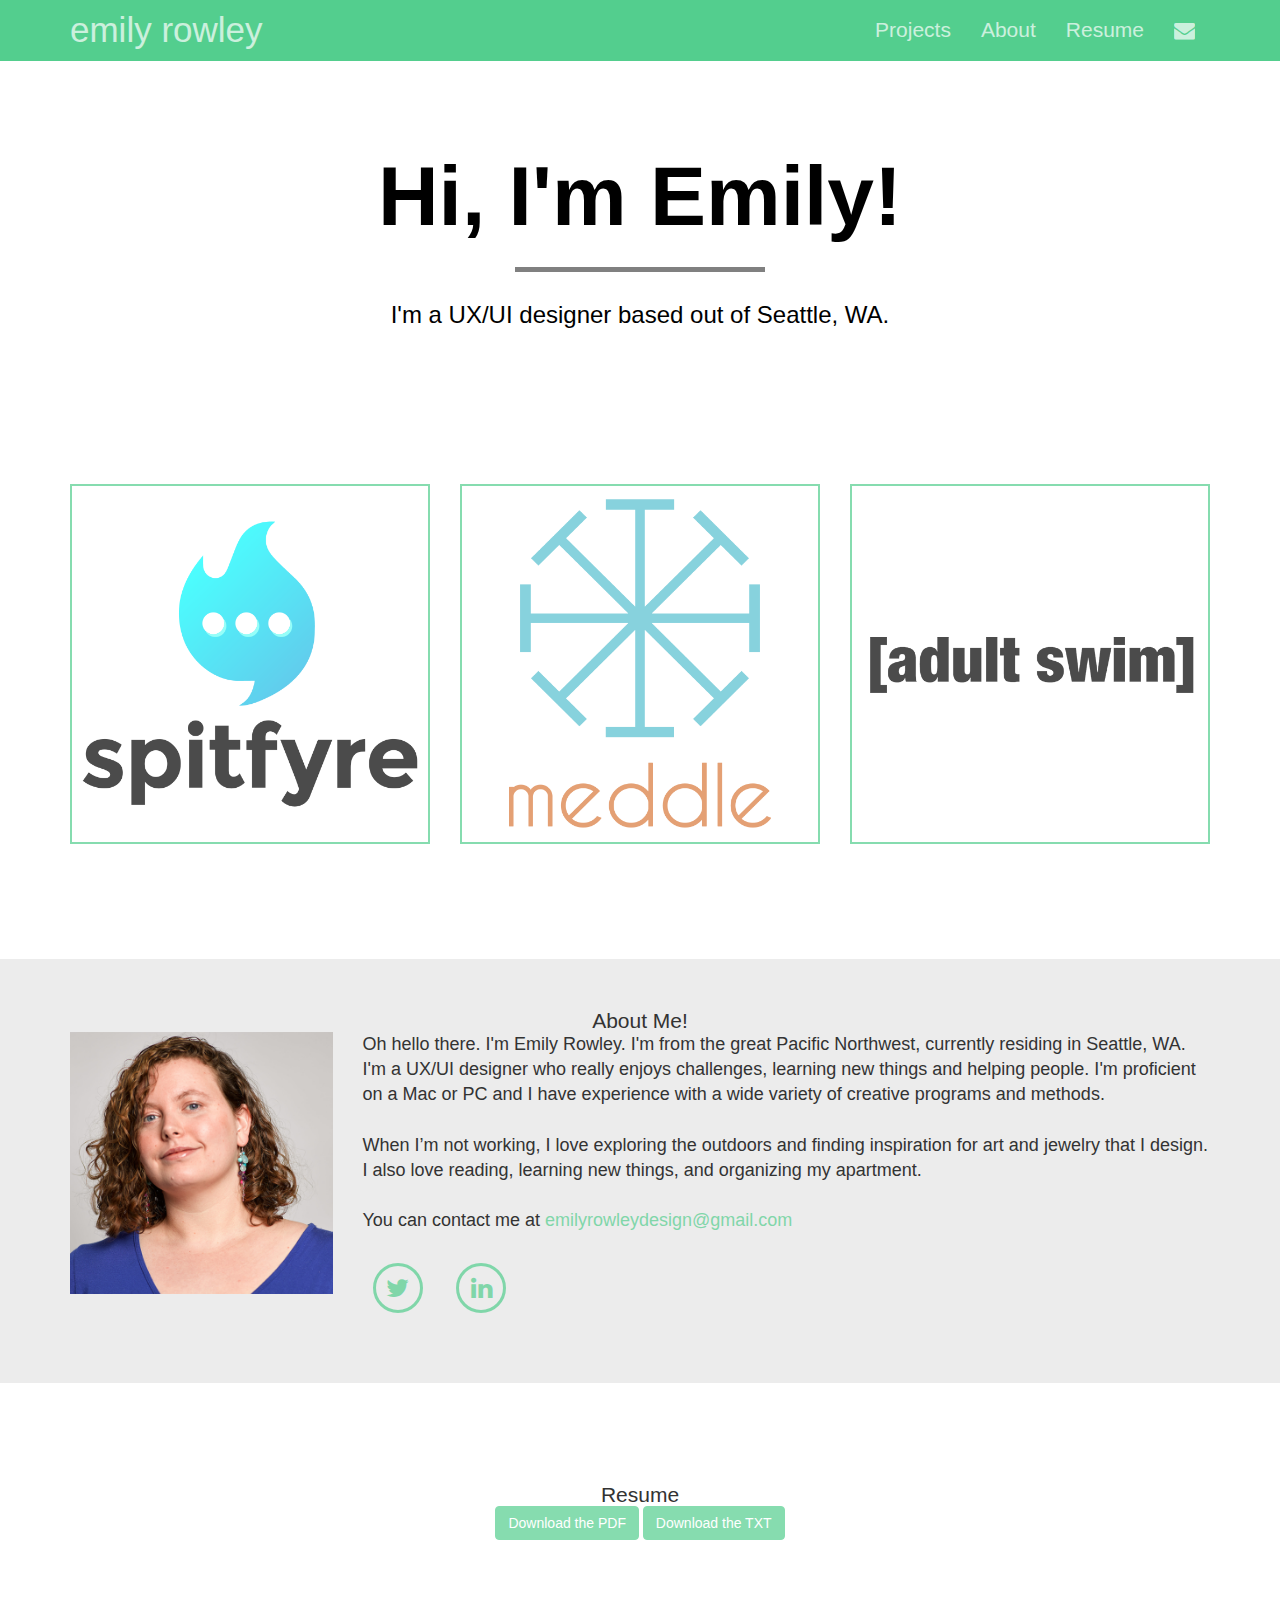
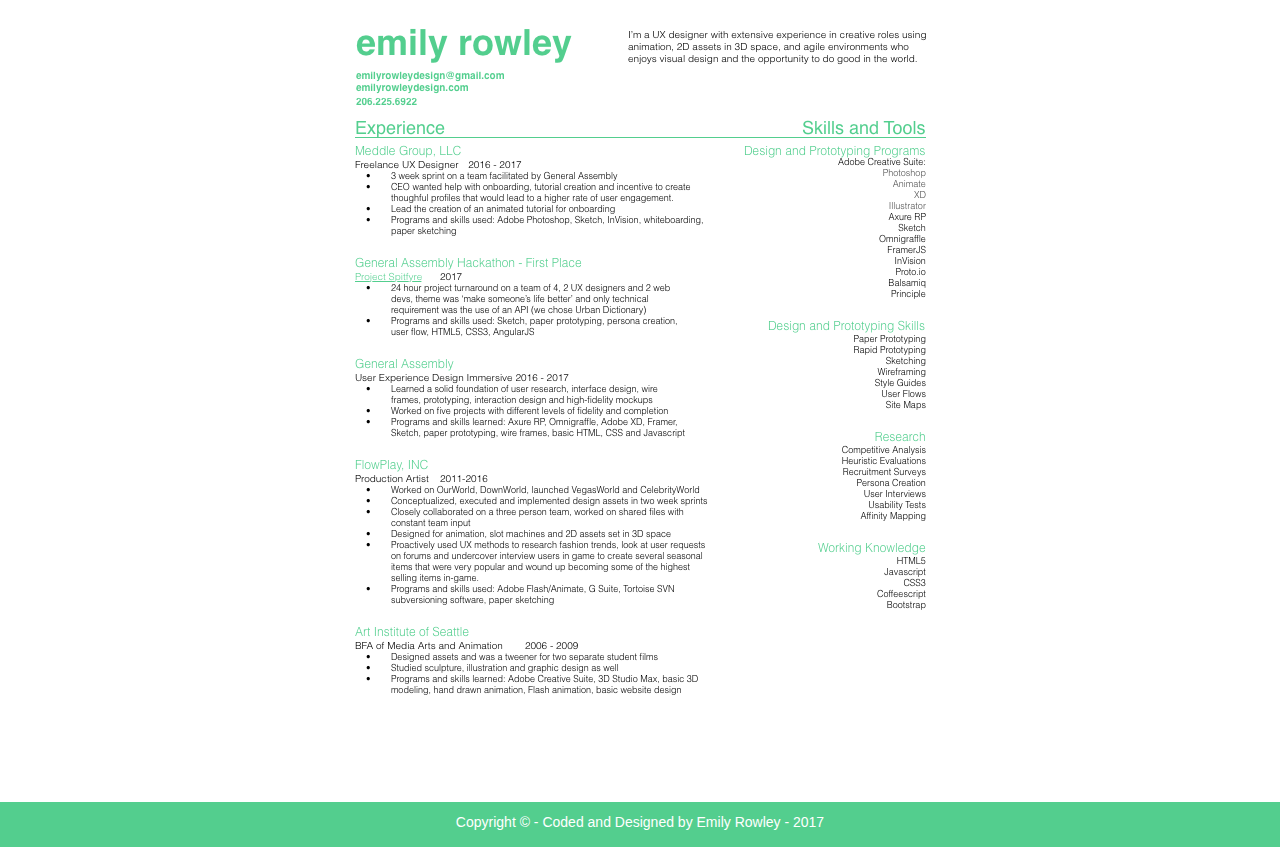
<file: css/index.html>
<!DOCTYPE html>
<html lang="en">
  <head>
  
    <meta charset="utf-8">
    <meta name="viewport" content="width=device-width, initial-scale=1">
    <meta name="description" content="Emily Rowley Portfolio">
    <meta name="author" content="Emily Rowley">

    <!-- Latest compiled and minified CSS -->
    <link rel="stylesheet" href="https://maxcdn.bootstrapcdn.com/bootstrap/3.2.0/css/bootstrap.min.css">

<!--     Font Awesome  -->
    <link href="http://maxcdn.bootstrapcdn.com/font-awesome/4.2.0/css/font-awesome.min.css" rel="stylesheet">

     <!-- Custom Styles-->
    <link rel="stylesheet" type="text/css" href="css/style.css">

    <!-- Favicon  -->
      <link rel="shortcut icon" href="img/favicon.ico" type="image/x-icon">
      <link rel="icon" href="img/favicon.ico" type="image/x-icon">

   <style type="text/css">

   /*Custom styles for this template*/
    body {
      padding-top: 50px;
    }
    .starter-template {
      padding: 40px 15px;
      text-align: center;
    }
   </style>

    <title>emily rowley ux/ui design </title>



    <!-- HTML5 shim and Respond.js IE8 support of HTML5 elements and media queries -->
    <!--[if lt IE 9]>
      <script src="https://oss.maxcdn.com/html5shiv/3.7.2/html5shiv.min.js"></script>
      <script src="https://oss.maxcdn.com/respond/1.4.2/respond.min.js"></script>
    <![endif]-->
  </head>

  <body data-spy="scroll" data-target=".navbar-spy">
<!-- navbar starts here -->
    <div class="navbar navbar-inverse navbar-fixed-top" role="navigation" >
      <div class="container">
        <!-- add class page-scroll-->
        <div class="navbar-header">
          <button type="button" class="navbar-toggle collapsed" data-toggle="collapse" data-target=".navbar-collapse">
            <span class="sr-only">Toggle navigation</span>
            <span class="icon-bar"></span>
            <span class="icon-bar"></span>
            <span class="icon-bar"></span>
          </button>
          <a class="navbar-brand" href="#">emily rowley</a>
        </div>
        <!-- add class navbar-spy -->
        <div class="navbar-spy">
        <div class="collapse navbar-collapse">
          <ul class="nav navbar-nav pull-right">
            <li><a href="#header">Projects</a></li>
            <li><a href="#about">About</a></li>
            <li><a href="#resume">Resume</a></li>
            <li><a href="mailto:@emilyrowleydesign@gmail.com" target="_blank"><i class="fa fa-envelope"></i></a></li>
          </ul>
        </div><!--/.nav-collapse -->
      </div>
      </div>
    </div>
    <!-- navbar ends here-->

   <!--  <div class="container nomargin"></div> -->

      <section id="header"> <!-- class='text-center padding' -->

        <div class="container">

          <div class="row">
            <div class="col-md-12 text-center">

                <div class="margin"></div>

                 <h1 class='title'>Hi, I'm Emily!</h1>
                 <hr class='star'>
                 
                 <h3>I'm a UX/UI designer based out of Seattle, WA.</h3>
                 <div class='spacer'></div>
                 <div class='spacer'></div>
             </div>
          </div>

               <!--  <div class='margin mobile_only'></div> -->
              <div class="row">
              
                      <div class="col-xl-4 col-lg-4 col-md-4 col-sm-4 col-xs-12">
                        <div class="portfolio-item">
                          <a href="spitfyre.html">                       <div class="overlay">
                                <div class="text">responsive web design</div>
                                <div class="undertext"></div>
                              </div>
                              <img class='img-responsive' src="img/thumb_spitfyre.png" alt='portfolio-item'></a>
                        </div>
                      </div>
           
         
                      <div class="col-xl-4 col-lg-4 col-md-4 col-sm-4 col-xs-12">
                        <div class="portfolio-item">
                          <a href="meddle.html"><div class="overlay">
                                <div class="text">mobile redesign</div>
                                <div class="spacer"></div>
                                <div class="undertext"></div>
                              </div><img class='img-responsive' src="img/thumb_meddle.png" alt='portfolio-item'></a>
                        </div>
                      </div>
   

         
                      <div class="col-xl-4 col-lg-4 col-md-4 col-sm-4 col-xs-12">
                        <div class="portfolio-item">
                          <a href="as.html">
                          <div class="overlay">
                                <div class="text">mobile usability redesign</div>
                                <div class="undertext"></div>
                              </div><img class='img-responsive' src="img/thumb_as.png" alt='portfolio-item'></a>
                        </div>
                      </div>
              
              
<!--                       <div class="col-xl-4 col-lg-4 col-md-4 col-sm-4 col-xs-12">
                        <div class="portfolio-item">
                          <a href="standard.html"><img class='img-responsive' src="img/thumb_standard.png" alt='portfolio-item'></a>
                        </div>
                      </div>
           
         
                      <div class="col-xl-4 col-lg-4 col-md-4 col-sm-4 col-xs-12">
                        <div class="portfolio-item">
                          <a href="flowplay.html"><img class='img-responsive' src="img/thumb_flowplay.png"  alt='portfolio-item'></a>
                        </div>
                      </div> -->
             </div>
          </div>
      </section>


<!--        about section -->
      <section id="about">

        <div class="container">
        <div class="row"  class="clearfix">
        <!-- <div class='margin mobile_only'></div> -->


            <h2 class='description'>About Me!</h2>
            <div class='col-md-3'>
              <img class='img-responsive' src="img/portrait.png" alt="img-responsive">
            </div>
            <div class='col-md-9'>
               <p class="lead">Oh hello there. I'm Emily Rowley.  I'm from the great Pacific Northwest, currently residing in Seattle, WA.  I'm a UX/UI designer who really enjoys challenges, learning new things and helping people.  I'm proficient on a Mac or PC and I have experience with a wide variety of creative programs and methods.<br><br> When I’m not working, I love exploring the outdoors and finding inspiration for art and jewelry that I design.  I also love reading, learning new things, and organizing my apartment. <br><br>You can contact me at <a href="mailto:emilyrowleydesign@gmail.com" class="text_link" target="_blank">emilyrowleydesign@gmail.com</a></p>
              <div class="social-media">
              <ul class="socials list-inline">
                  <li>
                    <a href="https://twitter.com/rowleydesign" class='btn-social' target="_blank"><i class="fa fa-twitter"></i></a>
                  </li>
                  <li>
                    <a href="https://www.linkedin.com/in/emilyrowley/" class='btn-social' target="_blank"><i class="fa fa-linkedin"></i></a>
                  </li>
              </ul>
          </div><!-- social-media -->
        </div> <!-- p class -->
        </div>
        </div>
      </section>

     
<!-- 
     resume section -->
     <section id="resume" class='text-center padding'>

        <h2 class='description'>Resume</h2>
        <div class="container">
          <div class="row">

            <a class="btn btn-default" href="EmilyRowleyResume.pdf" role="button" target="_blank" download>Download the PDF</a>
            <a class="btn btn-default" href="EmilyRowleyResume.txt" role="button" target="_blank" download>Download the TXT</a>
                       <div class='spacer'></div>
            <img class='img-responsive center-block hidden-xs' src='img/Letter.png' alt='resume'>

          </div><!-- row -->
        </div><!-- container  -->

    </section>


<footer class='text-center'>
  <p>Copyright &copy; &dash; Coded and Designed by Emily Rowley &dash; 2017</p>
</footer>


<!--     Bootstrap core JavaScript -->
<!--     ================================================== -->
    <!-- Placed at the end of the document so the pages load faster -->
    <script src="http://code.jquery.com/jquery-2.1.1.min.js"></script>
    <!-- <script src="http://cdnjs.cloudflare.com/ajax/libs/jquery-easing/1.3/jquery.easing.min.js"></script> -->
    <script src="js/bootstrap.min.js"></script>
    <script src="js/main.js"></script>
  
  </body>
</html>
</file>
<file: css/css/style.css>
/*Custom Style*/
@import url(http://fonts.googleapis.com/css?family=Montserrat+Alternates:400,700);
@import url(http://fonts.googleapis.com/css?family=Lato:400,700,400italic,700italic);
body {
	font-family:'Montserrat',sans-serif;
}

.title {
	font-size:6em;
	display:block;
	text-align: center;
	font-weight: 700;
}
h2.description {
	font-size: 1.5em;
	font-weight: 400;
	text-align: center;
	margin: 0;
}
hr.star {
	margin:25px auto 30px;
	padding:0;
	max-width:250px;
	border:0;
	border-top:solid 5px;
	text-align:center;
}
hr.star:after {
	color: #53CE8E;
	background: #FFFFFF;	
	content:"\2605";
	position:relative;
	top:-.8em;
	padding:0 .25em;
	font-size: 2.5em;
}
.spacer {
	padding: 30px 0;
}
h4 {
	font-size: 17px;
	color: #53CE8E;
}
a {
	color: #53CE8E;
	opacity: .7;
}

a:hover {
	color: #53CE8E;
	opacity: 1;
}

/* Navigation Styling */
.navbar {
	background: #53CE8E;
	padding: 5px;
	border-width:0;
}
.navbar .navbar-brand {
	color: #FFFFFF;
	font-size: 2.5em;
	font-weight: 500;
	opacity: .7;
}
.navbar .navbar-brand:hover {
	opacity: 1;

}
.navbar-inverse .navbar-nav>li>a {
	color: #FFFFFF;
	font-size: 1.5em;
	opacity:.7;

}
.navbar-inverse .navbar-nav>li>a:hover {
	opacity:1;
	}
.navbar-inverse .navbar-nav>.active>a,
.navbar-inverse .navbar-nav>.active>a:hover,
.navbar-inverse .navbar-nav>.active>a:focus,
.navbar-inverse .navbar-nav>.active>a {
	background: #53CE8E;
	border-bottom: 2px solid #FFFFFF;
	color: #FFFFFF;
	opacity: 1;
}
.dropdown-menu {
	border-color: #FFFFFF;
}
.dropdown-menu>li>a {
	color: #53CE8E;
	background: #FFFFFF;
}
.dropdown-menu>li>a:hover {
	color: #FFFFFF;
	background: #53CE8E;
}
.navbar-inverse .navbar-nav>.open>a:focus {
	background: #FFFFFF;
	color: #53CE8E;
}

/* Header Styling */
#header {
	background: #FFFFFF;
	color: #000000;
	display: block;
	margin-top: 80px;
}
#header .icon {
	font-size: 30px;
	margin-top: 70px;
	display: block;
}
#header .skills {
	font-size: 2.75em
}

#header hr.star:after{
	color: #53CE8E;
	background: #FFFFFF;
}
/*down arrow icon*/

#header a {
	color: #53CE8E;
	opacity: .7;
}
#header a:hover {
	color: #53CE8E;
	opacity: 1;

}


#header_project {
	background: #FFFFFF;
	color: #000000;
}


#header .portfolio-item img{
	background: #FFFFFF;
	border: 2px solid #53CE8E;
	width: 100%;
	height: 100%;
	padding: 10px;

}
/*Hover effect*/
#header .portfolio-item {
	margin: 20px 0;
	opacity: 1;
	position:relative;
	top: 5px;
	transition: all .3s;

}
.overlay {
  position: absolute;
  top: 0;
  bottom: 0;
  left: 0;
  right: 0;
  height: 100%;
  width: 100%;
  opacity: 0;
  transition: .5s ease;
  background-color: #53CE8E;
}
.portfolio-item:hover .overlay {
  opacity: .9;
}
.text {
  color: white;
  font-size: 30px;
  position: absolute;
  text-align: center;
  top: 50%;
  left: 50%;
  transform: translate(-50%, -50%);
  -ms-transform: translate(-50%, -50%);
  }

/* about Styling */
#about {
	background: #ECECEC;
	display: block;
	margin: 100px 0;
	padding: 50px 0;
}



#about hr.star:after {
	background: #ECECEC;

}

p.lead {
	font-size: 18px;
	text-align: left;

}

#about .text_link {
	opacity:.7;
	color:#53CE8E;
}
#about .text_link:hover {
	opacity:1;
	color:#53CE8E;

}

#about .btn-social {
	display:block;
	color: #53CE8E;
	width:50px;
	height:50px;
	border:3px solid #53CE8E;
	border-radius:100%;
	text-align:center;
	font-size:25px;
	font-weight:900;
	line-height:45px;
}


#about .btn-social:hover {
	display:block;
	color: #FFFFFF;
	background-color: #53CE8E;
	width:50px;
	height:50px;
	border:3px solid #53CE8E;
	border-radius:100%;
	text-align:center;
	font-size:25px;
	font-weight:900;
	line-height:45px;
}

#about .socials>li {
	margin: 10px 10px;

}

/* resume Styling */
#resume {		
}
#resume .center-block {
    display: block;
    margin-left: auto;
    margin-right: auto;
	
}
.btn-default {
	color: #FFFFFF;
	background-color: #53CE8E;
	border-color: #53CE8E; 
}
.btn-default:hover {
	color: #53CE8E;
	background-color: #FFFFFF;
	border-color: #53CE8E; 
}
.btn-default:active: {
	color: #FFFFFF;
	background-color: #53CE8E;
	border-color: #53CE8E;  
}
.btn-default:focus {
	color: #FFFFFF;
	background-color: #53CE8E;
	border-color: #53CE8E;  
}

/* Footer Styling */
footer {
	background: #53CE8E;
	color: #FFFFFF;
	height: 45px;
	margin-top: 10px
}

footer p {
	padding: 10px 0;
	margin: 0;
	
}
/*Challenge Project Page Styling*/
#challenge {
	text-align: center;
	padding: 10px 0;
}
#challenge .title {
	color: #53CE8E;
	font-size: 4em;
	font-weight: lighter;
	text-align: left;

}

}
#challenge .col-md-12 {
	display: flex;
	justify-content: space-around;
}
#challenge h2{
	color: #53CE8E;
	position: relative;
	text-align: left;
	font-size: 1.3em;

}
#challenge p{
	margin-top: 5px;
	text-align: left;
	font-size: 14px;
	padding-left: 10px;
}
/*Roles Project Page Styling*/
#roles {
	text-align: center;
	padding: 10px 0;
}
#roles .col-md-12 {
	display: flex;
	justify-content: space-around;
}
#roles h2{
	color: #53CE8E;
	position:relative;
	text-align: left;
	font-size: 1.3em;
}
#roles p{
	margin-top: 5px;
	text-align: left;
	font-size: 14px;
	padding-left: 10px;
}
.rolegrey {
	background: #FFFFFF;
	width: 200px;
	height: 150px;
	border-radius: 15px;
}
.rolewhite {
	border-radius: 10px;
	background: #FFFFFF;
	width: 200px;
	height: 150px;
}
/*Research Project Page Styling*/
#research {
	text-align: left;
	width: 100%;
}
#research .title {
	color: #53CE8E;
	font-size: 4em;
	font-weight: lighter;
	text-align: left;

}
#research img {
	display: inline-block;
}
.researchimages {
	margin-bottom: 10px;
}
#research p {
	display: block;
}
#research .padding {
	padding-bottom: 10px;
	padding-right: 10px;
}
#research .modal-process {
	display:inline;
}


/*Design Project Page Styling*/
#design {
	text-align: left;
	width: 100%;
}
#design .title {
	color: #53CE8E;
	font-size: 4em;
	font-weight: lighter;
	text-align: left;

}
#design p {
	display: inline-block;
	float:left;
}
#design b {
	color: #53CE8E;
}
/*Result Project Page Styling*/
#result {
	text-align: left;
	width: 100%;
}
#result .title {
	color: #53CE8E;
	font-size: 4em;
	font-weight: lighter;
	text-align: left;

}
#result p {
	display: inline-block;
	float:left;
}
/* ==== Media Queries ====*/
* iPads (Tablets) ----------- */
@media only screen and (min-width: 768px) and (max-width : 1024px) {
/* Styles */

#header {
	padding-top: 80px;
}
.title {
	font-size: 5em;

}

.padding {
	padding: 80px;

}

#header .portfolio-item {
	height: 160px;
	background: #FFFFFF;
	border-radius: 15px;

}

/*Hover effect*/
#header .portfolio-item img {
	border-radius: 15px;
	margin: 20px 0;
	opacity: 1;
	transition: all .3s;
	padding: 20px;	
}

#header .portfolio-item img:hover {
	margin: 20px 0;
	opacity: .7;

}
p.lead {
	font-size: 18px;
	text-align: left;

}

#about .btn-social {
	display:inline-block;
	color: #53CE8E;
	width:50px;
	height:50px;
	border:3px solid #53CE8E;
	border-radius:100%;
	text-align:center;
	font-size:25px;
	font-weight:900;
	line-height:45px;
}


/* Iphone/Android (Small Devices) ----------- */
@media only screen and (min-width : 320px) and (max-width: 767px) {
/* Styles */
.padding {
	padding:20px;
}
h2.description {
	font-size: 1.5em;
}

#header a {
	color: #53CE8E;
}
#header a:hover {
	color: #53CE8E;
}
#header .icon {
	font-size: 15px;
	margin-top: 10px;
	display: block;
}
.title {
	font-size:3em;
}

.skills {
	font-size: 1em;
}

#header img{
	border-radius: 5px;
}

#header .portfolio-item {
	height: 100px;
	background: #ececec;
	border-radius: 15px;
	padding-right: 15px;
	padding-left: 15px;
	border: 2px solid #53CE8E;

}

/*Hover effect*/
#header .portfolio-item img {
	width: 75%;
	border-radius: 15px;
	margin: 20px 0;
	opacity: 1;
	display: center-block;
	border: 2px solid #53CE8E;	
}

#header .portfolio-item img:hover {
	opacity: .7;

}
p.lead {
	margin-bottom: 20px;
	font-size: 16px;
	font-weight: 300;
	line-height: 1.4;
	text-align: left;
	margin: auto 0;

}
#about .btn-social {
	display:inline-block;
	color: #53CE8E;
	width:50px;
	height:50px;
	border:3px solid #53CE8E;
	border-radius:100%;
	text-align:center;
	font-size:25px;
	font-weight:900;
	line-height:45px;
}
#about img{
	margin-bottom: 10px;
}
#roles p{
	font-size: 12px;
}

.margin.mobile_only {
	display: none;
}
</file>
